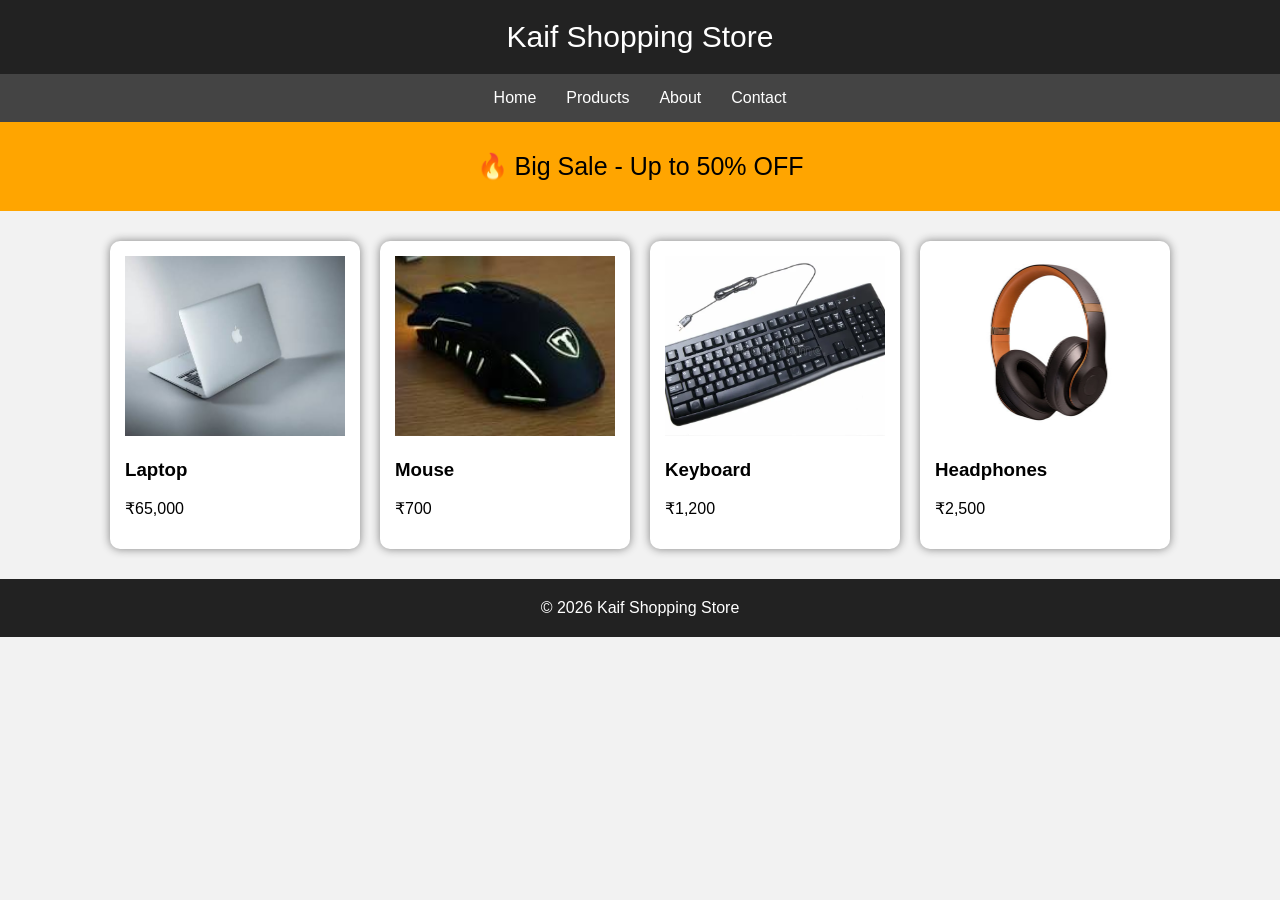
<file: E-Commerce Homepage/e.html>
<!DOCTYPE html>
<html lang="en">
<head>
    <meta charset="UTF-8">
    <meta name="viewport" content="width=device-width, initial-scale=1.0">
    <title>E-Commerce Homepage</title>
    <link rel="stylesheet" href="e.css">
</head>
<body>
    <script src="e.js"></script>
</body>
</html>
</file>
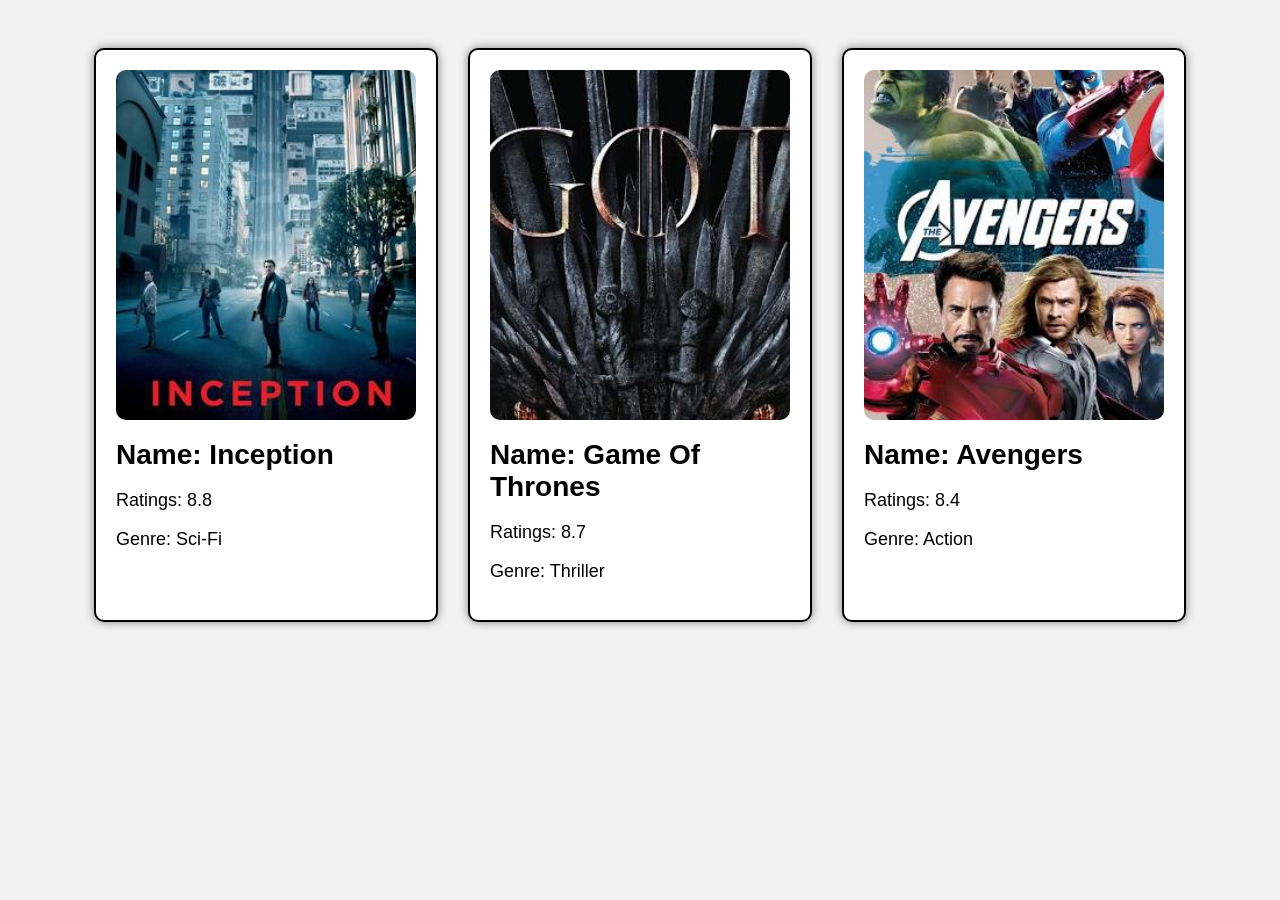
<file: Movie Card Generator/movie.html>
<!DOCTYPE html>
<html lang="en">
<head>
    <meta charset="UTF-8">
    <meta name="viewport" content="width=device-width, initial-scale=1.0">
    <title>Document</title>
    <link rel="stylesheet" href="movie.css">
</head>
<body>
    <script src="movie.js"></script>
</body>
</html>
</file>
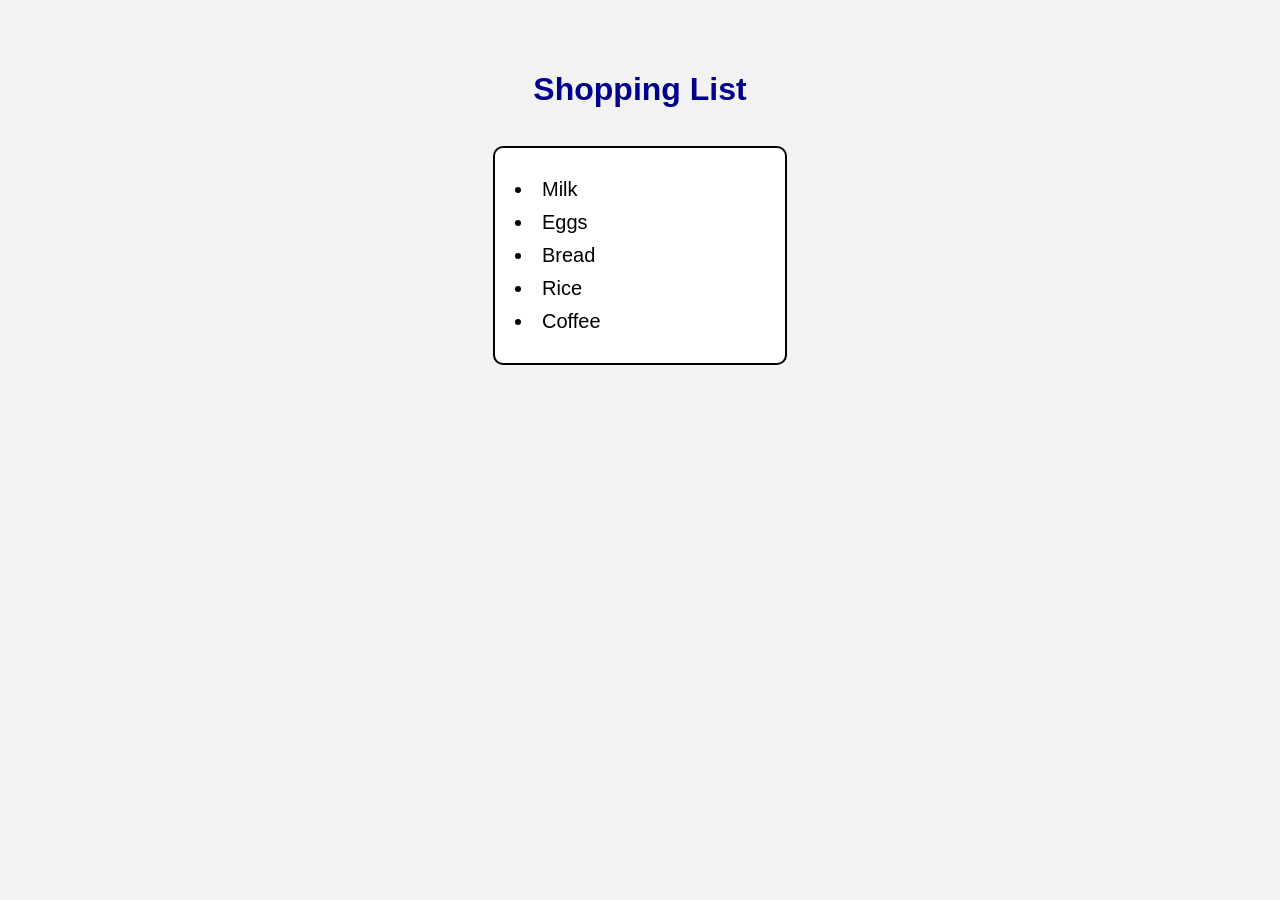
<file: Shoping List/shop.html>
<!DOCTYPE html>
<html lang="en">
<head>
    <meta charset="UTF-8">
    <meta name="viewport" content="width=device-width, initial-scale=1.0">
    <title>Document</title>
    <link rel="stylesheet" href="shop.css">
</head>
<body>
    <h1>Shopping List</h1>
    <ul id="list"></ul>
    <script src="shop.js"></script>
</body>
</html>
</file>
<file: E-Commerce Homepage/e.css>
body{
    margin:0;
    font-family:Arial;
    background:#f2f2f2;
}

.header{
    background:#222;
    color:white;
    text-align:center;
    padding:20px;
    font-size:30px;
}

.navbar{
    background:#444;
    display:flex;
    justify-content:center;
    gap:30px;
    padding:15px;
}

.navbar a{
    color:white;
    text-decoration:none;
}

.banner{
    background:orange;
    text-align:center;
    padding:30px;
    font-size:25px;
}

.products{
    display:flex;
    justify-content:center;
    flex-wrap:wrap;
    gap:20px;
    padding:30px;
}

.card{
    width:220px;
    background:white;
    padding:15px;
    border-radius:10px;
    box-shadow:0 0 10px gray;
}

.card img{
    width:100%;
    height:180px;
    object-fit:cover;
}

.footer{
    background:#222;
    color:white;
    text-align:center;
    padding:20px;
}
</file>
<file: Movie Card Generator/movie.css>
body{
    font-family: Arial, sans-serif;
    background-color: #f2f2f2;
    display: flex;
    justify-content: center;
    gap: 30px;
    padding: 40px;
    flex-wrap: wrap;
}

.card{
    width: 300px;
    background-color: white;
    border: 2px solid black;
    border-radius: 10px;
    padding: 20px;
    box-shadow: 0px 0px 10px gray;
}

.card img{
    width: 100%;
    height: 350px;
    object-fit: cover;
    border-radius: 10px;
    display: block;
    margin-bottom: 15px;
}

.card h1{
    font-size: 28px;
}

.card p{
    font-size: 18px;
}

.card h2{
    margin-top: 20px;
}
</file>
<file: Shoping List/shop.css>
body{
    font-family: Arial, sans-serif;
    background-color: #f2f2f2;
    display: flex;
    flex-direction: column;
    align-items: center;
    margin-top: 50px;
}

h1{
    color: darkblue;
}

ul{
    width: 250px;
    background-color: white;
    border: 2px solid black;
    border-radius: 10px;
    padding: 20px;
    list-style-position: inside;
}

li{
    font-size: 20px;
    margin: 10px 0;
}
</file>
